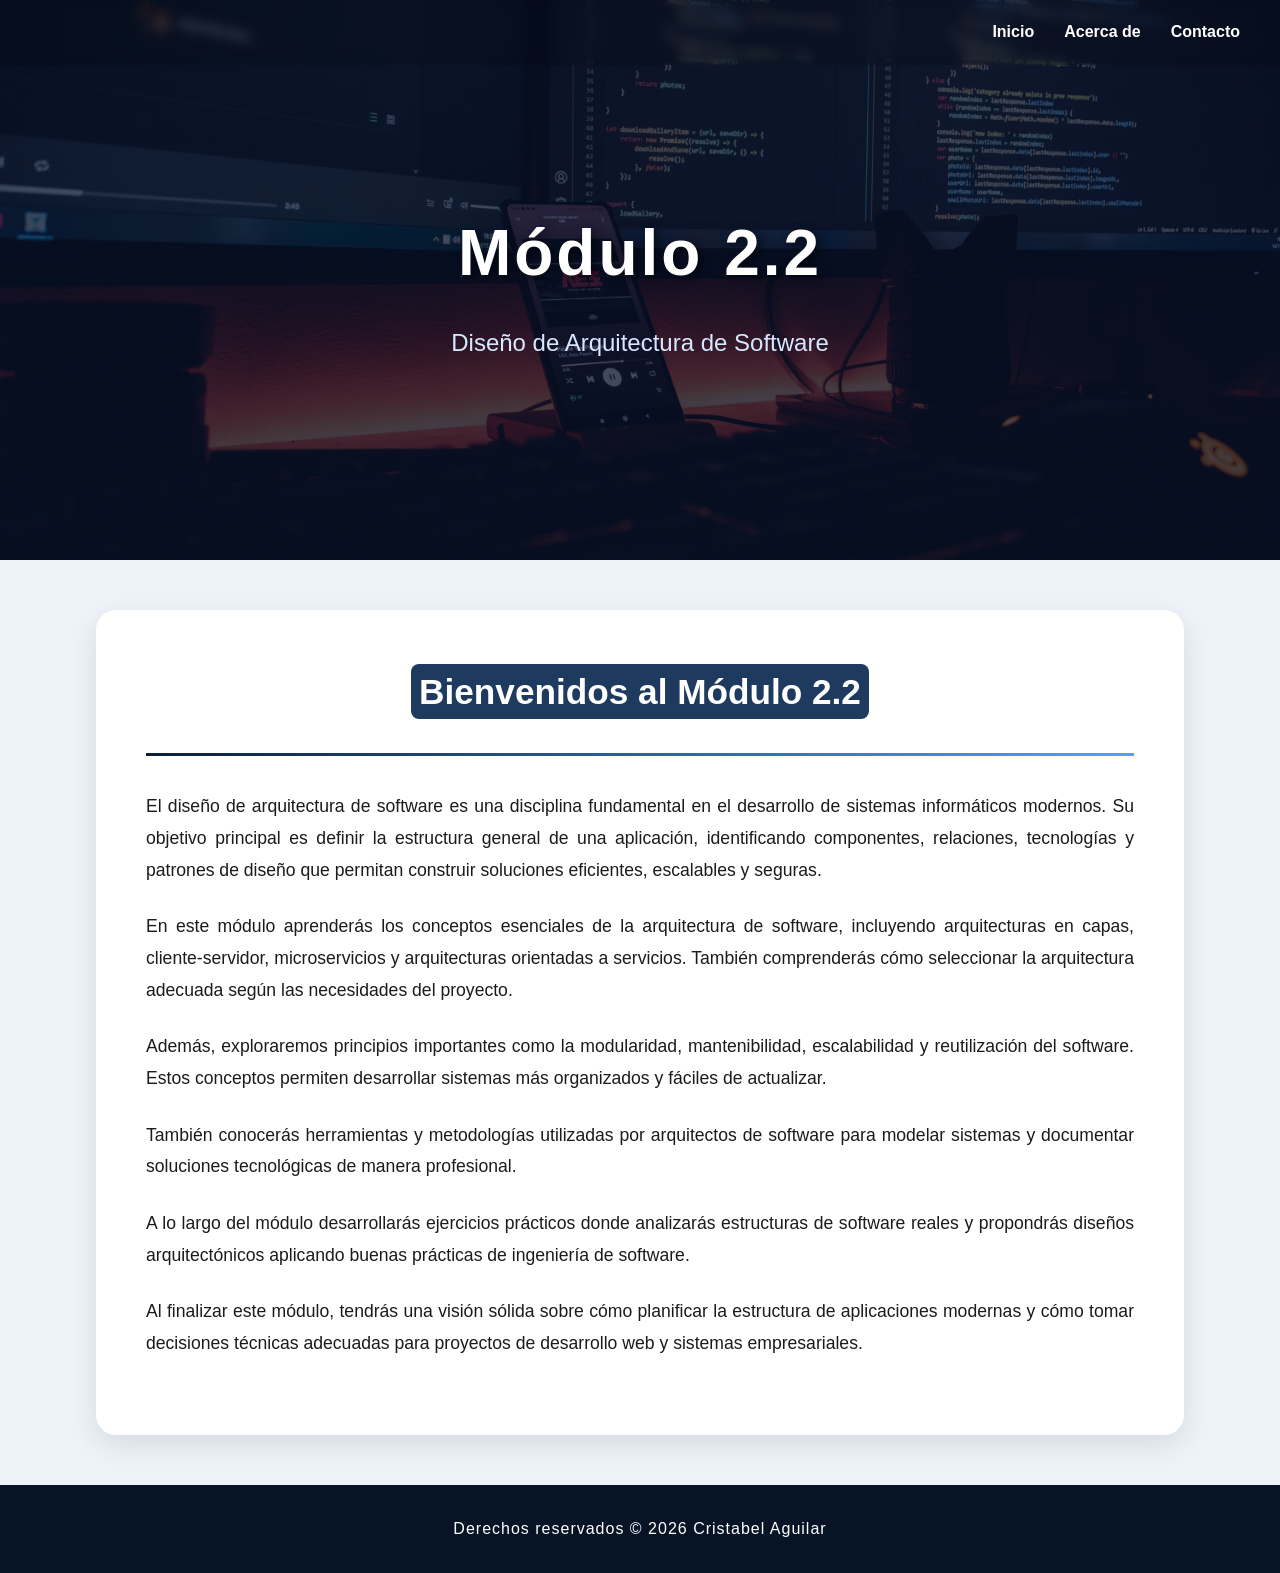
<file: index.html>
<!DOCTYPE html>
<html lang="es">

<head>
    <meta charset="UTF-8">
    <meta name="viewport" content="width=device-width, initial-scale=1.0">

    <!-- Título de la pestaña -->
    <title>Módulo 2.2 - Arquitectura de Software</title>

    <!-- Archivo CSS -->
    <link rel="stylesheet" href="styles.css">
</head>

<!-- Encabezado -->
<header id="mi-encabezado">

    <!-- Menú -->
    <nav>
        <ul>
            <li><a href="index.html">Inicio</a></li>
            <li><a href="about.html">Acerca de</a></li>
            <li><a href="contact.html">Contacto</a></li>
        </ul>
    </nav>

    <!-- Texto principal -->
    <h1>Módulo 2.2</h1>
    <p>Diseño de Arquitectura de Software</p>

</header>

<body>

    <main>

        <section class="contenido">

            <h2>
                <span style="background-color: #1e3a5f; color: white; padding: 8px; border-radius: 8px;">
                    Bienvenidos al Módulo 2.2
                </span>
            </h2>

            <hr>

            <p>
                El diseño de arquitectura de software es una disciplina fundamental en el desarrollo
                de sistemas informáticos modernos. Su objetivo principal es definir la estructura
                general de una aplicación, identificando componentes, relaciones, tecnologías y
                patrones de diseño que permitan construir soluciones eficientes, escalables y seguras.
            </p>

            <p>
                En este módulo aprenderás los conceptos esenciales de la arquitectura de software,
                incluyendo arquitecturas en capas, cliente-servidor, microservicios y arquitecturas
                orientadas a servicios. También comprenderás cómo seleccionar la arquitectura adecuada
                según las necesidades del proyecto.
            </p>

            <p>
                Además, exploraremos principios importantes como la modularidad, mantenibilidad,
                escalabilidad y reutilización del software. Estos conceptos permiten desarrollar
                sistemas más organizados y fáciles de actualizar.
            </p>

            <p>
                También conocerás herramientas y metodologías utilizadas por arquitectos de software
                para modelar sistemas y documentar soluciones tecnológicas de manera profesional.
            </p>

            <p>
                A lo largo del módulo desarrollarás ejercicios prácticos donde analizarás estructuras
                de software reales y propondrás diseños arquitectónicos aplicando buenas prácticas de
                ingeniería de software.
            </p>

            <p>
                Al finalizar este módulo, tendrás una visión sólida sobre cómo planificar la estructura
                de aplicaciones modernas y cómo tomar decisiones técnicas adecuadas para proyectos de
                desarrollo web y sistemas empresariales.
            </p>

        </section>

    </main>

    <!-- Pie de página -->
    <div class="footer">
        Derechos reservados © 2026 Cristabel Aguilar
    </div>

    <!-- Script -->
    <script src="script.js"></script>

</body>
</html>
</file>
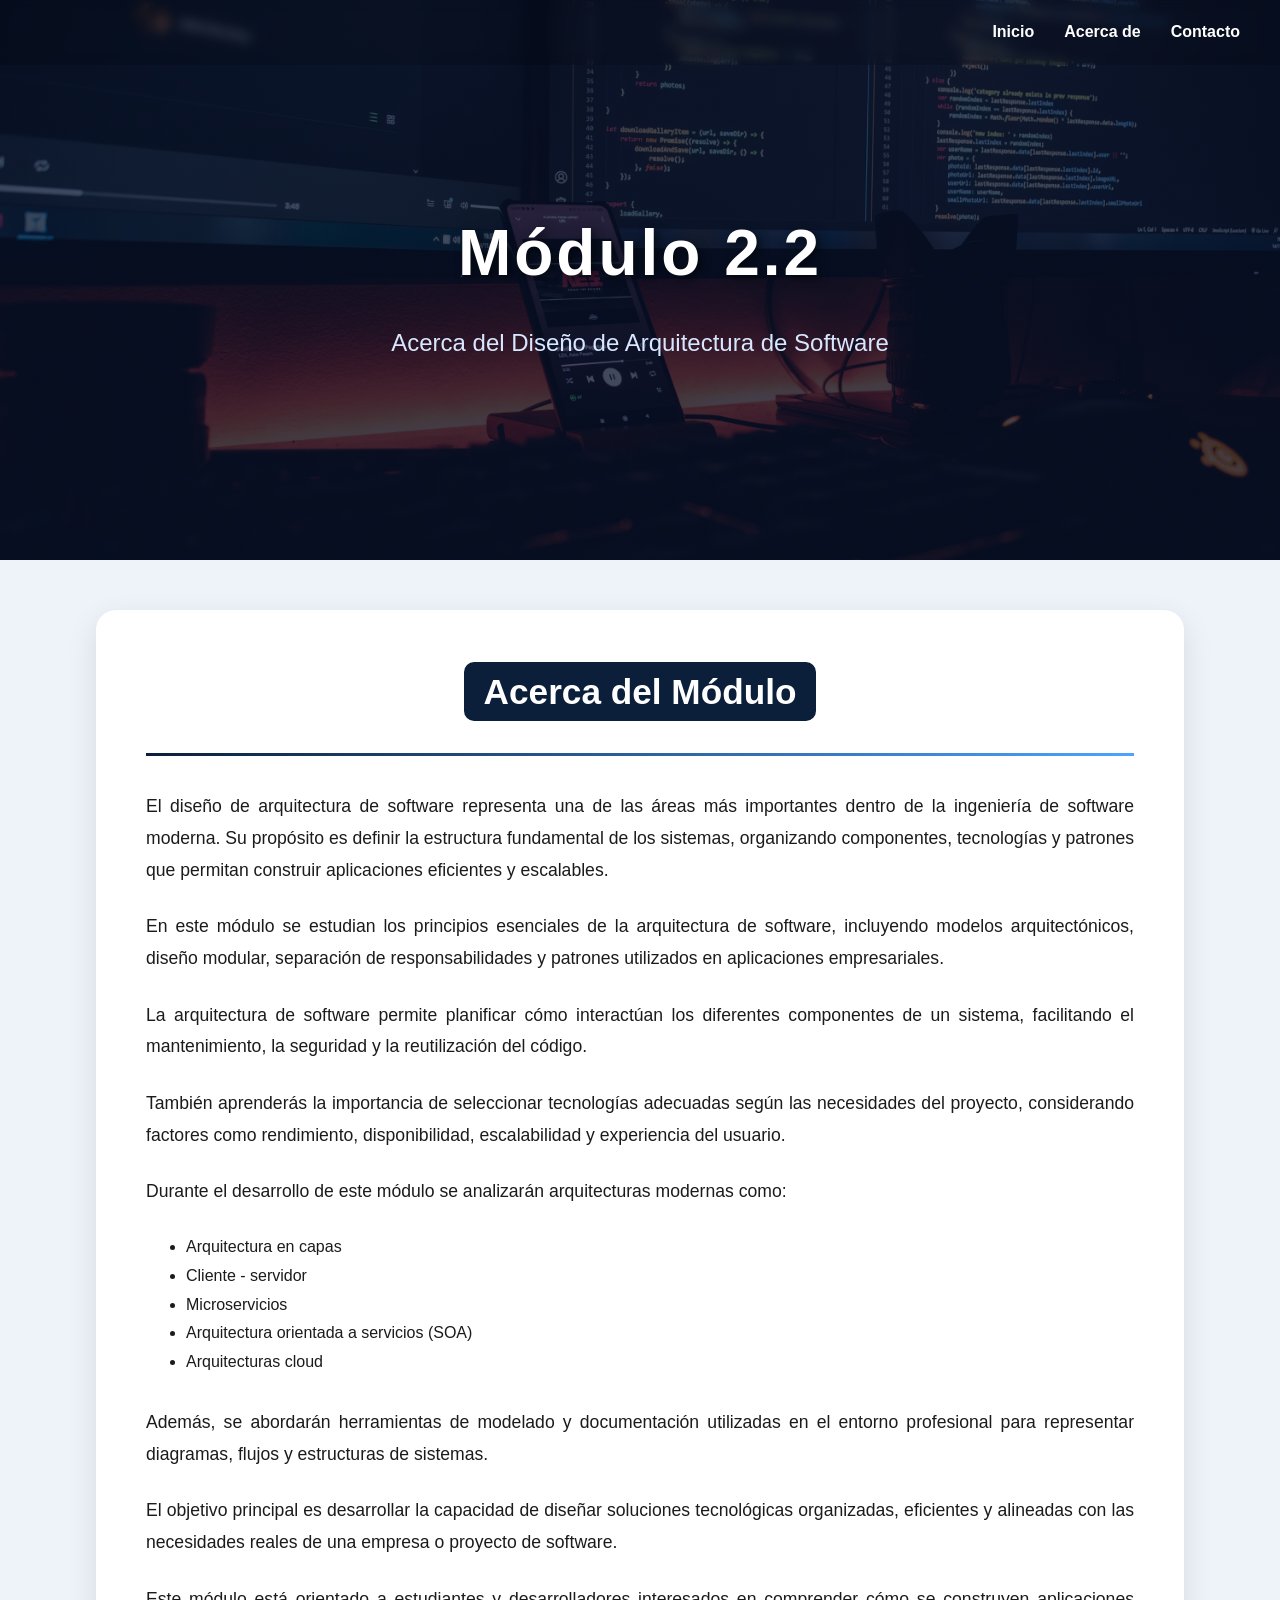
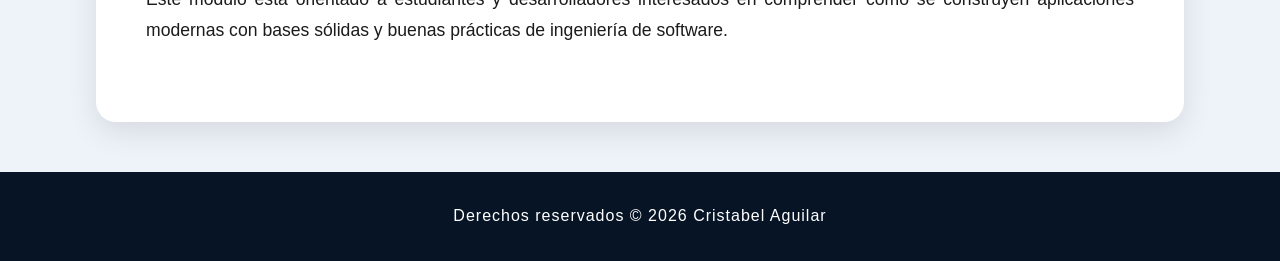
<file: about.html>
<!DOCTYPE html>
<html lang="es">

<head>

    <meta charset="UTF-8">
    <meta name="viewport" content="width=device-width, initial-scale=1.0">

    <!-- Título -->
    <title>Módulo 2.2 | Acerca de</title>

    <!-- CSS -->
    <link rel="stylesheet" href="styles.css">

</head>

<body>

    <!-- ENCABEZADO -->
    <header id="mi-encabezado">

        <!-- MENÚ -->
        <nav>
            <ul>
                <li><a href="index.html">Inicio</a></li>
                <li><a href="about.html">Acerca de</a></li>
                <li><a href="contact.html">Contacto</a></li>
            </ul>
        </nav>

        <!-- TEXTO -->
        <h1>Módulo 2.2</h1>
        <p>Acerca del Diseño de Arquitectura de Software</p>

    </header>

    <!-- CONTENIDO -->
    <main>

        <section class="contenido">

            <h2>
                <span style="
                    background-color:#0b1f3a;
                    color:white;
                    padding:10px 20px;
                    border-radius:10px;">
                    Acerca del Módulo
                </span>
            </h2>

            <hr>

            <p>
                El diseño de arquitectura de software representa una de las áreas más importantes
                dentro de la ingeniería de software moderna. Su propósito es definir la estructura
                fundamental de los sistemas, organizando componentes, tecnologías y patrones que
                permitan construir aplicaciones eficientes y escalables.
            </p>

            <p>
                En este módulo se estudian los principios esenciales de la arquitectura de software,
                incluyendo modelos arquitectónicos, diseño modular, separación de responsabilidades
                y patrones utilizados en aplicaciones empresariales.
            </p>

            <p>
                La arquitectura de software permite planificar cómo interactúan los diferentes
                componentes de un sistema, facilitando el mantenimiento, la seguridad y la
                reutilización del código.
            </p>

            <p>
                También aprenderás la importancia de seleccionar tecnologías adecuadas según las
                necesidades del proyecto, considerando factores como rendimiento, disponibilidad,
                escalabilidad y experiencia del usuario.
            </p>

            <p>
                Durante el desarrollo de este módulo se analizarán arquitecturas modernas como:
            </p>

            <ul style="margin-left:40px; margin-bottom:30px;">

                <li>Arquitectura en capas</li>
                <li>Cliente - servidor</li>
                <li>Microservicios</li>
                <li>Arquitectura orientada a servicios (SOA)</li>
                <li>Arquitecturas cloud</li>

            </ul>

            <p>
                Además, se abordarán herramientas de modelado y documentación utilizadas en el
                entorno profesional para representar diagramas, flujos y estructuras de sistemas.
            </p>

            <p>
                El objetivo principal es desarrollar la capacidad de diseñar soluciones tecnológicas
                organizadas, eficientes y alineadas con las necesidades reales de una empresa o
                proyecto de software.
            </p>

            <p>
                Este módulo está orientado a estudiantes y desarrolladores interesados en comprender
                cómo se construyen aplicaciones modernas con bases sólidas y buenas prácticas de
                ingeniería de software.
            </p>

        </section>

    </main>

    <!-- FOOTER -->
    <div class="footer">

        Derechos reservados © 2026 Cristabel Aguilar

    </div>

    <!-- SCRIPT -->
    <script src="script.js"></script>

</body>
</html>
</file>
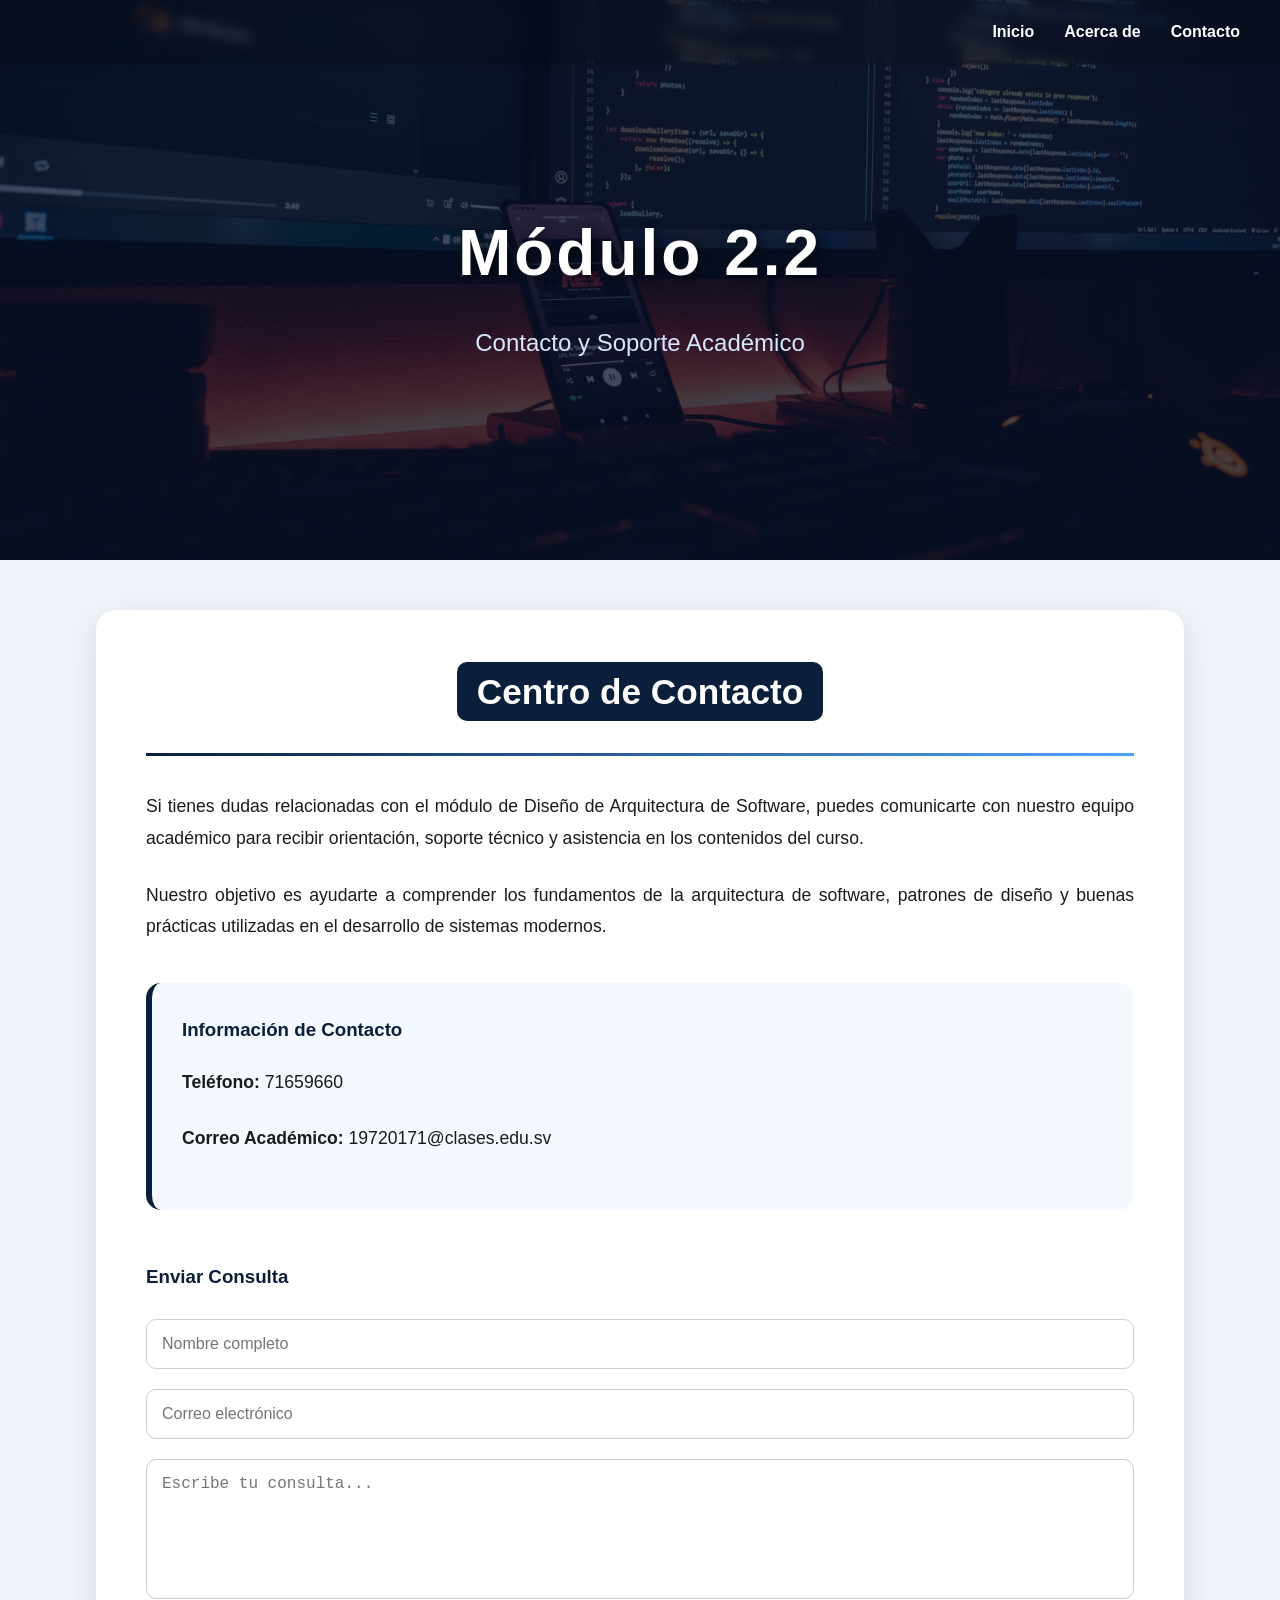
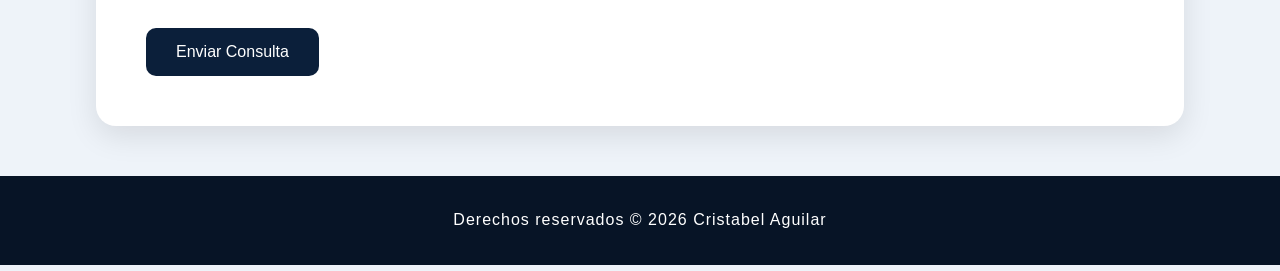
<file: contact.html>
<!DOCTYPE html>
<html lang="es"> 

<head>

    <meta charset="UTF-8">
    <meta name="viewport" content="width=device-width, initial-scale=1.0">

    <!-- TÍTULO -->
    <title>Módulo 2.2 | Contacto</title>

    <!-- CSS -->
    <link rel="stylesheet" href="styles.css">

</head>

<body>

    <!-- ENCABEZADO -->
    <header id="mi-encabezado">

        <!-- MENÚ -->
        <nav>
            <ul>
                <li><a href="index.html">Inicio</a></li>
                <li><a href="about.html">Acerca de</a></li>
                <li><a href="contact.html">Contacto</a></li>
            </ul>
        </nav>

        <!-- TEXTO PRINCIPAL -->
        <h1>Módulo 2.2</h1>
        <p>Contacto y Soporte Académico</p>

    </header>

    <!-- CONTENIDO -->
    <main>

        <section class="contenido">

            <h2>
                <span style="
                    background-color:#0b1f3a;
                    color:white;
                    padding:10px 20px;
                    border-radius:10px;">
                    Centro de Contacto
                </span>
            </h2>

            <hr>

            <p>
                Si tienes dudas relacionadas con el módulo de Diseño de Arquitectura
                de Software, puedes comunicarte con nuestro equipo académico para
                recibir orientación, soporte técnico y asistencia en los contenidos
                del curso.
            </p>

            <p>
                Nuestro objetivo es ayudarte a comprender los fundamentos de la
                arquitectura de software, patrones de diseño y buenas prácticas
                utilizadas en el desarrollo de sistemas modernos.
            </p>

            <!-- INFORMACIÓN -->
            <div style="
                margin-top:40px;
                background:#f4f8ff;
                padding:30px;
                border-radius:15px;
                border-left:6px solid #0b1f3a;
            ">

                <h3 style="margin-bottom:20px; color:#0b1f3a;">
                    Información de Contacto
                </h3>

                <p><strong>Teléfono:</strong> 71659660</p>

                <p><strong>Correo Académico:</strong>
                    19720171@clases.edu.sv
                </p>

                
    
                


            </div>

            <!-- FORMULARIO -->
            <div style="margin-top:50px;">

                <h3 style="
                    color:#0b1f3a;
                    margin-bottom:25px;">
                    Enviar Consulta
                </h3>

                <form>

                    <input type="text"
                        placeholder="Nombre completo"
                        style="
                        width:100%;
                        padding:15px;
                        margin-bottom:20px;
                        border-radius:10px;
                        border:1px solid #ccc;
                        font-size:16px;
                    ">

                    <input type="email"
                        placeholder="Correo electrónico"
                        style="
                        width:100%;
                        padding:15px;
                        margin-bottom:20px;
                        border-radius:10px;
                        border:1px solid #ccc;
                        font-size:16px;
                    ">

                    <textarea
                        placeholder="Escribe tu consulta..."
                        rows="6"
                        style="
                        width:100%;
                        padding:15px;
                        border-radius:10px;
                        border:1px solid #ccc;
                        font-size:16px;
                        resize:none;
                    "></textarea>

                    <button type="submit"
                        style="
                        margin-top:20px;
                        background:#0b1f3a;
                        color:white;
                        border:none;
                        padding:15px 30px;
                        border-radius:10px;
                        font-size:16px;
                        cursor:pointer;
                        transition:0.3s;
                    ">

                        Enviar Consulta

                    </button>

                </form>

            </div>

        </section>

    </main>

    <!-- FOOTER -->
    <div class="footer">

        Derechos reservados © 2026 Cristabel Aguilar

    </div>

    <!-- JS -->
    <script src="script.js"></script>

</body>
</html>
</file>
<file: styles.css>
/* =========================
   CONFIGURACIÓN GENERAL
========================= */

*{
    margin: 0;
    padding: 0;
    box-sizing: border-box;
}

body{
    font-family: 'Segoe UI', Tahoma, Geneva, Verdana, sans-serif;
    background-color: #eef3f9;
    color: #1b1b1b;
    line-height: 1.8;
}

/* =========================
   ENCABEZADO
========================= */

#mi-encabezado{
    background-image: linear-gradient(
        rgba(5, 15, 40, 0.75),
        rgba(5, 15, 40, 0.75)
    ),
    url('img/img.avif'); 

    background-size: cover;
    background-position: center;
    height: 35rem;

    display: flex;
    flex-direction: column;
    justify-content: center;
    align-items: center;

    text-align: center;
    color: white;

    padding: 20px;
}

/* TÍTULO PRINCIPAL */

#mi-encabezado h1{
    font-size: 4rem;
    letter-spacing: 3px;
    margin-bottom: 10px;

    text-shadow: 3px 3px 10px rgba(0,0,0,0.6);
}

/* SUBTÍTULO */

#mi-encabezado p{
    font-size: 1.5rem;
    max-width: 700px;

    color: #d7e7ff;
}

/* =========================
   MENÚ
========================= */

nav{
    position: fixed;
    top: 0;
    left: 0;

    width: 100%;
    padding: 18px 40px;

    background: rgba(0, 0, 50, 0.35);

    backdrop-filter: blur(10px);

    z-index: 1000;

    transition: 0.4s ease;
}

/* LISTA */

nav ul{
    list-style: none;
    display: flex;
    justify-content: flex-end;
    gap: 30px;
}

/* ENLACES */

nav a{
    text-decoration: none;
    color: white;

    font-size: 1rem;
    font-weight: 600;

    transition: 0.3s ease;
}

/* EFECTO HOVER */

nav a:hover{
    color: #4da3ff;
}

/* =========================
   CONTENIDO
========================= */

.contenido{

    width: 85%;
    max-width: 1200px;

    margin: 50px auto;

    background: white;

    padding: 50px;

    border-radius: 20px;

    box-shadow: 0px 10px 30px rgba(0,0,0,0.1);
}

/* TITULOS */

.contenido h2{
    text-align: center;
    margin-bottom: 30px;

    color: #0b1f3a;

    font-size: 2.2rem;
}

/* PÁRRAFOS */

.contenido p{
    margin-bottom: 25px;
    text-align: justify;
    font-size: 1.1rem;
}

/* LINEA */

hr{
    border: none;
    height: 3px;

    background: linear-gradient(to right, #0b1f3a, #4da3ff);

    margin-bottom: 35px;
}

/* =========================
   FOOTER
========================= */

.footer{

    background-color: #071426;

    color: white;

    text-align: center;

    padding: 30px;

    margin-top: 50px;

    font-size: 1rem;

    letter-spacing: 1px;
}

/* =========================
   RESPONSIVE
========================= */

@media(max-width:768px){

    #mi-encabezado h1{
        font-size: 2.5rem;
    }

    #mi-encabezado p{
        font-size: 1.1rem;
    }

    nav ul{
        justify-content: center;
        gap: 15px;
    }

    .contenido{
        width: 92%;
        padding: 25px;
    }
}
</file>
